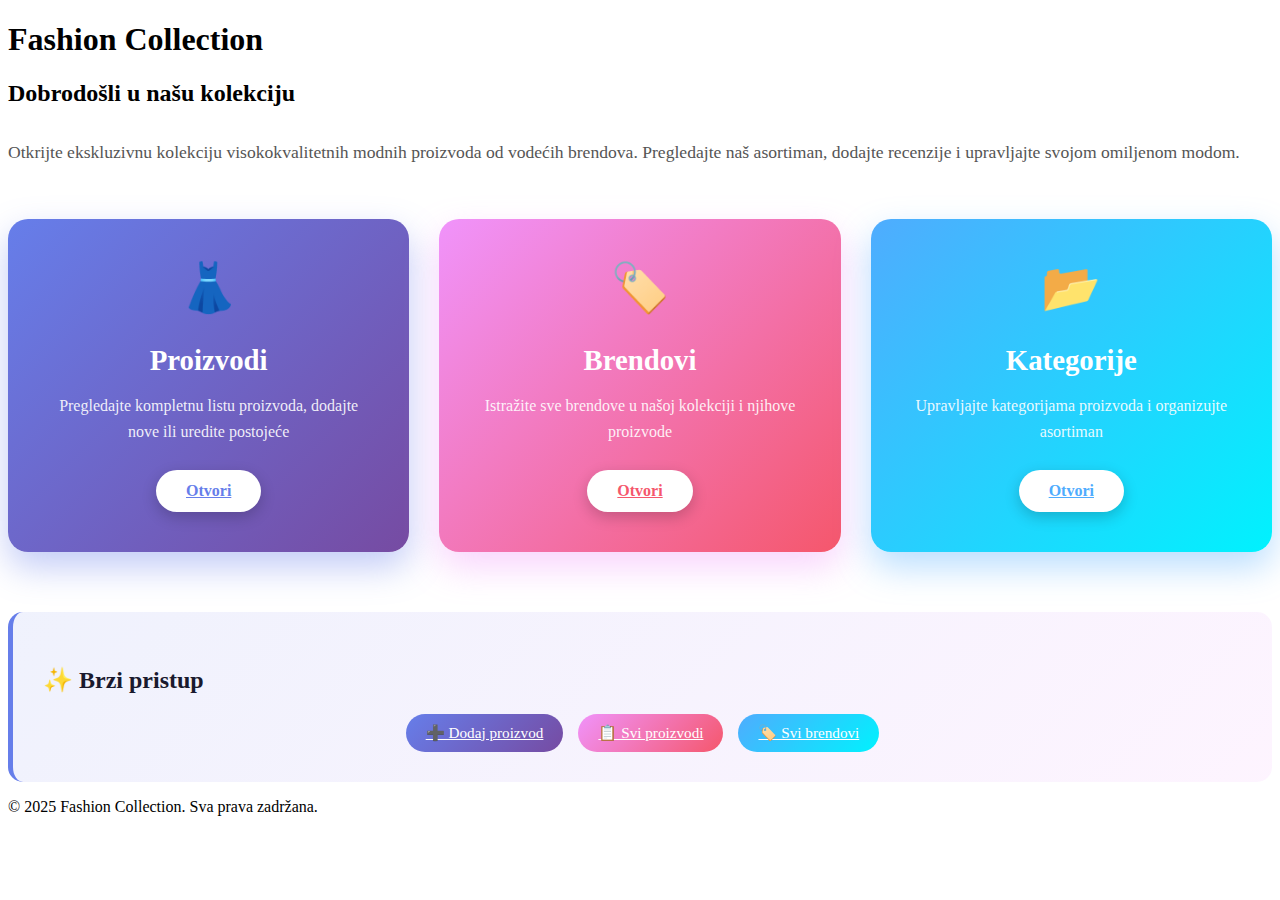
<file: src/main/resources/templates/index.html>
<!DOCTYPE html>
<html xmlns:th="http://www.thymeleaf.org">
<head>
    <meta charset="UTF-8">
    <title>Fashion Collection</title>
    <link rel="stylesheet" th:href="@{/style.css}">
</head>
<body>

<header>
    <h1>Fashion Collection</h1>
</header>

<div class="container">
    <h2>Dobrodošli u našu kolekciju</h2>
    <p style="font-size: 1.1em; color: #555; line-height: 1.8; margin: 30px 0;">
        Otkrijte ekskluzivnu kolekciju visokokvalitetnih modnih proizvoda od vodećih brendova.
        Pregledajte naš asortiman, dodajte recenzije i upravljajte svojom omiljenom modom.
    </p>

    <div style="display: grid; grid-template-columns: repeat(auto-fit, minmax(250px, 1fr)); gap: 30px; margin-top: 50px;">

        <!-- Proizvodi kartica -->
        <div style="background: linear-gradient(135deg, #667eea 0%, #764ba2 100%); padding: 40px; border-radius: 20px; box-shadow: 0 15px 35px rgba(102, 126, 234, 0.4); transition: all 0.3s ease; text-align: center;">
            <div style="font-size: 3em; margin-bottom: 20px;">👗</div>
            <h3 style="color: #fff; font-family: 'Playfair Display', serif; font-size: 1.8em; margin-bottom: 15px;">Proizvodi</h3>
            <p style="color: rgba(255,255,255,0.9); margin-bottom: 25px; line-height: 1.6;">Pregledajte kompletnu listu proizvoda, dodajte nove ili uredite postojeće</p>
            <a href="/products" style="background: #fff; color: #667eea; padding: 12px 30px; border-radius: 50px; font-weight: 600; display: inline-block; box-shadow: 0 5px 15px rgba(0,0,0,0.2);">Otvori</a>
        </div>

        <!-- Brendovi kartica -->
        <div style="background: linear-gradient(135deg, #f093fb 0%, #f5576c 100%); padding: 40px; border-radius: 20px; box-shadow: 0 15px 35px rgba(240, 147, 251, 0.4); transition: all 0.3s ease; text-align: center;">
            <div style="font-size: 3em; margin-bottom: 20px;">🏷️</div>
            <h3 style="color: #fff; font-family: 'Playfair Display', serif; font-size: 1.8em; margin-bottom: 15px;">Brendovi</h3>
            <p style="color: rgba(255,255,255,0.9); margin-bottom: 25px; line-height: 1.6;">Istražite sve brendove u našoj kolekciji i njihove proizvode</p>
            <a href="/listBrands" style="background: #fff; color: #f5576c; padding: 12px 30px; border-radius: 50px; font-weight: 600; display: inline-block; box-shadow: 0 5px 15px rgba(0,0,0,0.2);">Otvori</a>
        </div>

        <!-- Kategorije kartica -->
        <div style="background: linear-gradient(135deg, #4facfe 0%, #00f2fe 100%); padding: 40px; border-radius: 20px; box-shadow: 0 15px 35px rgba(79, 172, 254, 0.4); transition: all 0.3s ease; text-align: center;">
            <div style="font-size: 3em; margin-bottom: 20px;">📂</div>
            <h3 style="color: #fff; font-family: 'Playfair Display', serif; font-size: 1.8em; margin-bottom: 15px;">Kategorije</h3>
            <p style="color: rgba(255,255,255,0.9); margin-bottom: 25px; line-height: 1.6;">Upravljajte kategorijama proizvoda i organizujte asortiman</p>
            <a href="/categories" style="background: #fff; color: #4facfe; padding: 12px 30px; border-radius: 50px; font-weight: 600; display: inline-block; box-shadow: 0 5px 15px rgba(0,0,0,0.2);">Otvori</a>
        </div>

    </div>

    <div style="margin-top: 60px; padding: 30px; background: linear-gradient(135deg, rgba(102, 126, 234, 0.1) 0%, rgba(240, 147, 251, 0.1) 100%); border-radius: 15px; border-left: 5px solid #667eea;">
        <h3 style="color: #1a1a2e; font-family: 'Playfair Display', serif; font-size: 1.5em; margin-bottom: 15px;">✨ Brzi pristup</h3>
        <div style="display: flex; gap: 15px; flex-wrap: wrap; justify-content: center; margin-top: 20px;">
            <a href="/products/add" style="background: linear-gradient(135deg, #667eea 0%, #764ba2 100%); color: #fff; padding: 10px 20px; border-radius: 50px; font-size: 0.95em;">➕ Dodaj proizvod</a>
            <a href="/products" style="background: linear-gradient(135deg, #f093fb 0%, #f5576c 100%); color: #fff; padding: 10px 20px; border-radius: 50px; font-size: 0.95em;">📋 Svi proizvodi</a>
            <a href="/listBrands" style="background: linear-gradient(135deg, #4facfe 0%, #00f2fe 100%); color: #fff; padding: 10px 20px; border-radius: 50px; font-size: 0.95em;">🏷️ Svi brendovi</a>
        </div>
    </div>
</div>

<footer>
    <p>&copy; 2025 Fashion Collection. Sva prava zadržana.</p>
</footer>

<style>
    /* Hover efekti za kartice */
    .container > div > div {
        transition: transform 0.3s ease;
    }

    .container > div > div:hover {
        transform: translateY(-10px) scale(1.02);
    }

    /* Dodatne animacije */
    @keyframes float {
        0%, 100% { transform: translateY(0); }
        50% { transform: translateY(-10px); }
    }

    .container > div > div > div {
        animation: float 3s ease-in-out infinite;
    }

    /* Responsivnost */
    @media (max-width: 768px) {
        .container > div {
            grid-template-columns: 1fr;
        }
    }
</style>

</body>
</html><!-- src/main/resources/templates/index.html -->
</file>
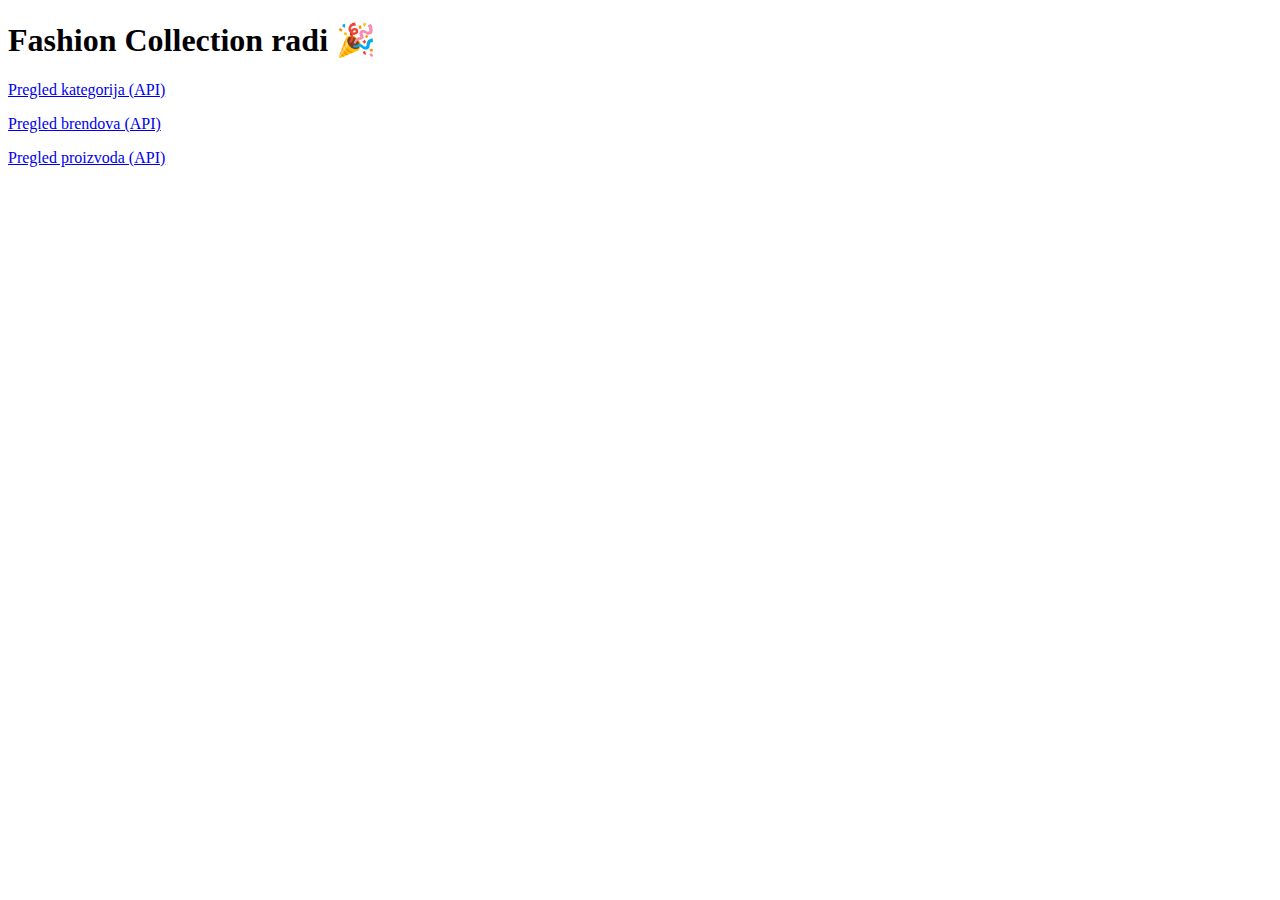
<file: fashioncollection/src/main/resources/templates/index.html>
<!DOCTYPE html>
<html xmlns:th="http://www.thymeleaf.org">
<head>
    <meta charset="UTF-8">
    <title>Fashion Collection</title>
    <link rel="stylesheet" th:href="@{/style.css}">
</head>
<body>

<div class="container">

    <h1>Fashion Collection radi 🎉</h1>

    <p><a href="/api/categories">Pregled kategorija (API)</a></p>
    <p><a href="/api/brands">Pregled brendova (API)</a></p>
    <p><a href="/api/products">Pregled proizvoda (API)</a></p>

</div>

</body>
</html>
</file>
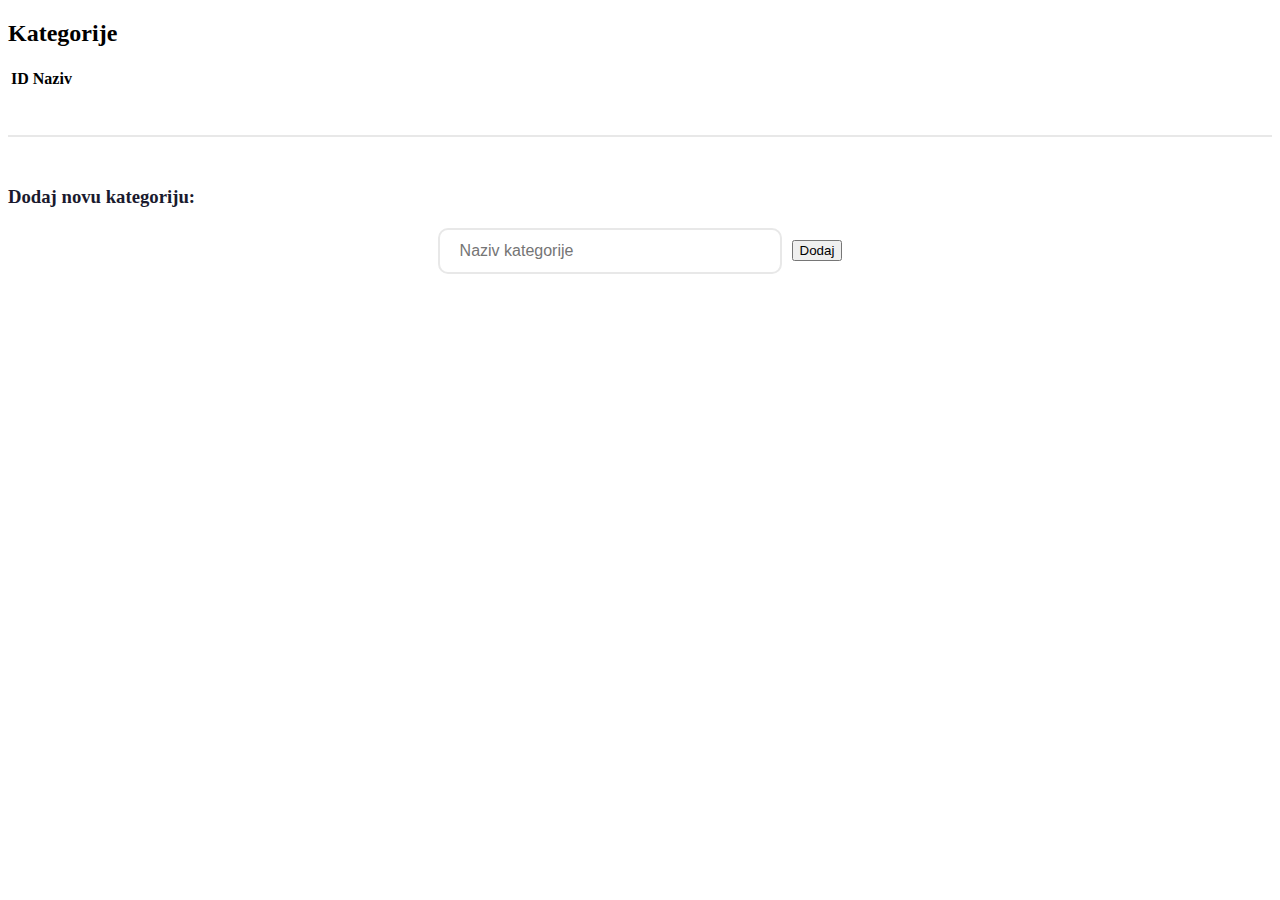
<file: src/main/resources/templates/categories.html>
<!DOCTYPE html>
<html xmlns:th="http://www.thymeleaf.org">
<head>
    <title>Kategorije</title>
    <link rel="stylesheet" th:href="@{/style.css}">

    <style>
        .form-section {
            margin-top: 40px;
            padding-top: 30px;
            border-top: 2px solid #e8e8e8;
        }

        .form-section h3 {
            font-family: 'Playfair Display', serif;
            color: #1a1a2e;
            margin-bottom: 20px;
        }

        form {
            display: flex;
            gap: 10px;
            align-items: center;
            justify-content: center;
        }

        form input[type="text"] {
            padding: 12px 20px;
            border: 2px solid #e8e8e8;
            border-radius: 10px;
            font-size: 1em;
            font-family: 'Montserrat', sans-serif;
            transition: all 0.3s ease;
            min-width: 300px;
        }

        form input[type="text"]:focus {
            outline: none;
            border-color: #667eea;
            box-shadow: 0 0 0 3px rgba(102, 126, 234, 0.1);
        }

        form button {
            margin: 0;
        }
    </style>
</head>
<body>

<h2>Kategorije</h2>

<table>
    <thead>
    <tr>
        <th>ID</th>
        <th>Naziv</th>
    </tr>
    </thead>
    <tbody>
    <tr th:each="c : ${categories}">
        <td th:text="${c.id}"></td>
        <td th:text="${c.name}"></td>
    </tr>
    </tbody>
</table>

<div class="form-section">
    <h3>Dodaj novu kategoriju:</h3>
    <form method="post" th:action="@{/categories/add}">
        <input type="text" name="name" placeholder="Naziv kategorije" required />
        <button type="submit">Dodaj</button>
    </form>
</div>

</body>
</html>
</file>
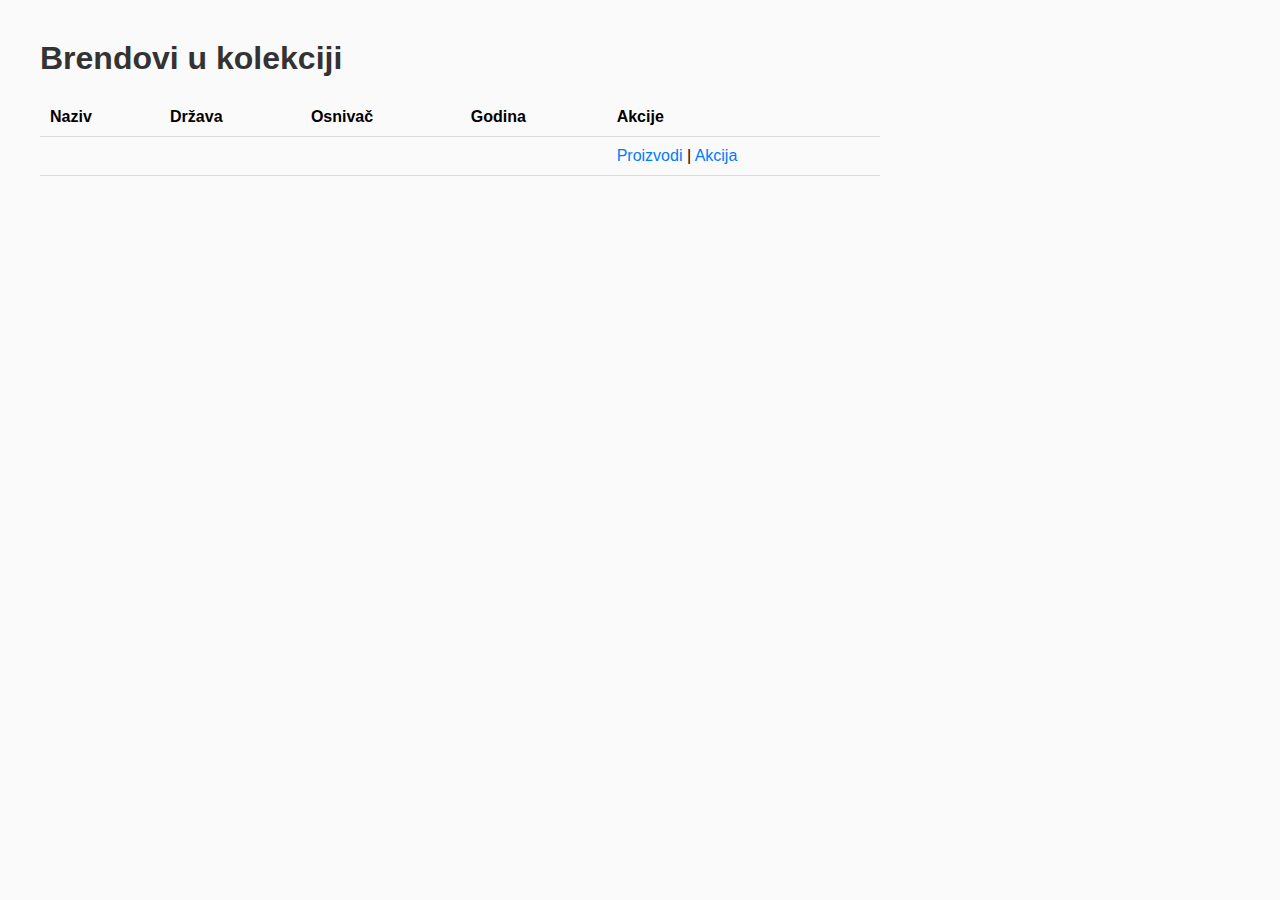
<file: src/main/resources/templates/listBrands.html>
<!DOCTYPE html>
<html xmlns:th="http://www.thymeleaf.org">
<head>
    <meta charset="UTF-8">
    <title>Fashion Collection - Brendovi</title>
    <link rel="stylesheet" th:href="@{/style.css}">

    <style>
        body { font-family: Arial; margin: 40px; background: #fafafa; }
        h1 { color: #333; }
        table { width: 70%; border-collapse: collapse; margin-top: 20px; }
        th, td { padding: 10px; border-bottom: 1px solid #ddd; text-align: left; }
        a { text-decoration: none; color: #007bff; }
        a:hover { text-decoration: underline; }
    </style>
</head>
<body>
<h1>Brendovi u kolekciji</h1>
<table>
    <tr>
        <th>Naziv</th>
        <th>Država</th>
        <th>Osnivač</th>
        <th>Godina</th>
        <th>Akcije</th>
    </tr>
    <tr th:each="brand : ${brands}">
        <td th:text="${brand.name}"></td>
        <td th:text="${brand.country}"></td>
        <td th:text="${brand.founder}"></td>
        <td th:text="${brand.foundedYear}"></td>
        <td>
            <a th:href="@{/products/{id}(id=${brand.id})}">Proizvodi</a> |
            <a th:href="@{/brands/action/{id}(id=${brand.id})}">Akcija</a>
        </td>
    </tr>
</table>
</body>
</html>
</file>
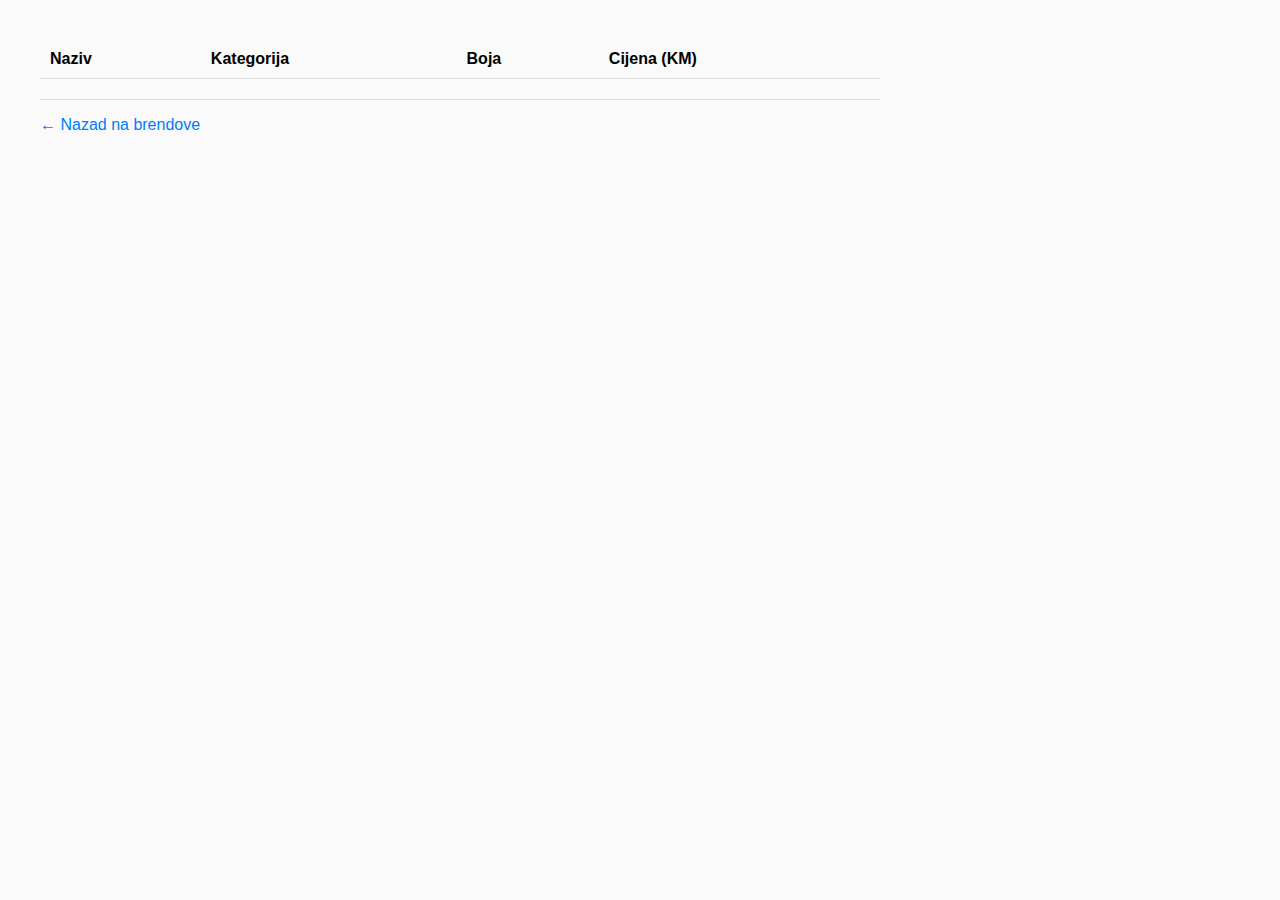
<file: src/main/resources/templates/listProducts.html>
<!DOCTYPE html>
<html xmlns:th="http://www.thymeleaf.org">
<head>
    <meta charset="UTF-8">
    <title th:text="${brand.name} + ' - Proizvodi'">Proizvodi</title>
    <link rel="stylesheet" th:href="@{/style.css}">

    <style>
        body { font-family: Arial; margin: 40px; background: #fafafa; }
        h1 { color: #333; }
        table { width: 70%; border-collapse: collapse; margin-top: 20px; }
        th, td { padding: 10px; border-bottom: 1px solid #ddd; text-align: left; }
        a { text-decoration: none; color: #007bff; }
    </style>
</head>
<body>
<h1 th:text="'Proizvodi brenda ' + ${brand.name}"></h1>
<table>
    <tr>
        <th>Naziv</th>
        <th>Kategorija</th>
        <th>Boja</th>
        <th>Cijena (KM)</th>
    </tr>
    <tr th:each="product : ${brand.products}">
        <td th:text="${product.name}"></td>
        <td th:text="${product.category}"></td>
        <td th:text="${product.color}"></td>
        <td th:text="${product.price}"></td>
    </tr>
</table>
<p><a href="/brands">← Nazad na brendove</a></p>
</body>
</html>
</file>
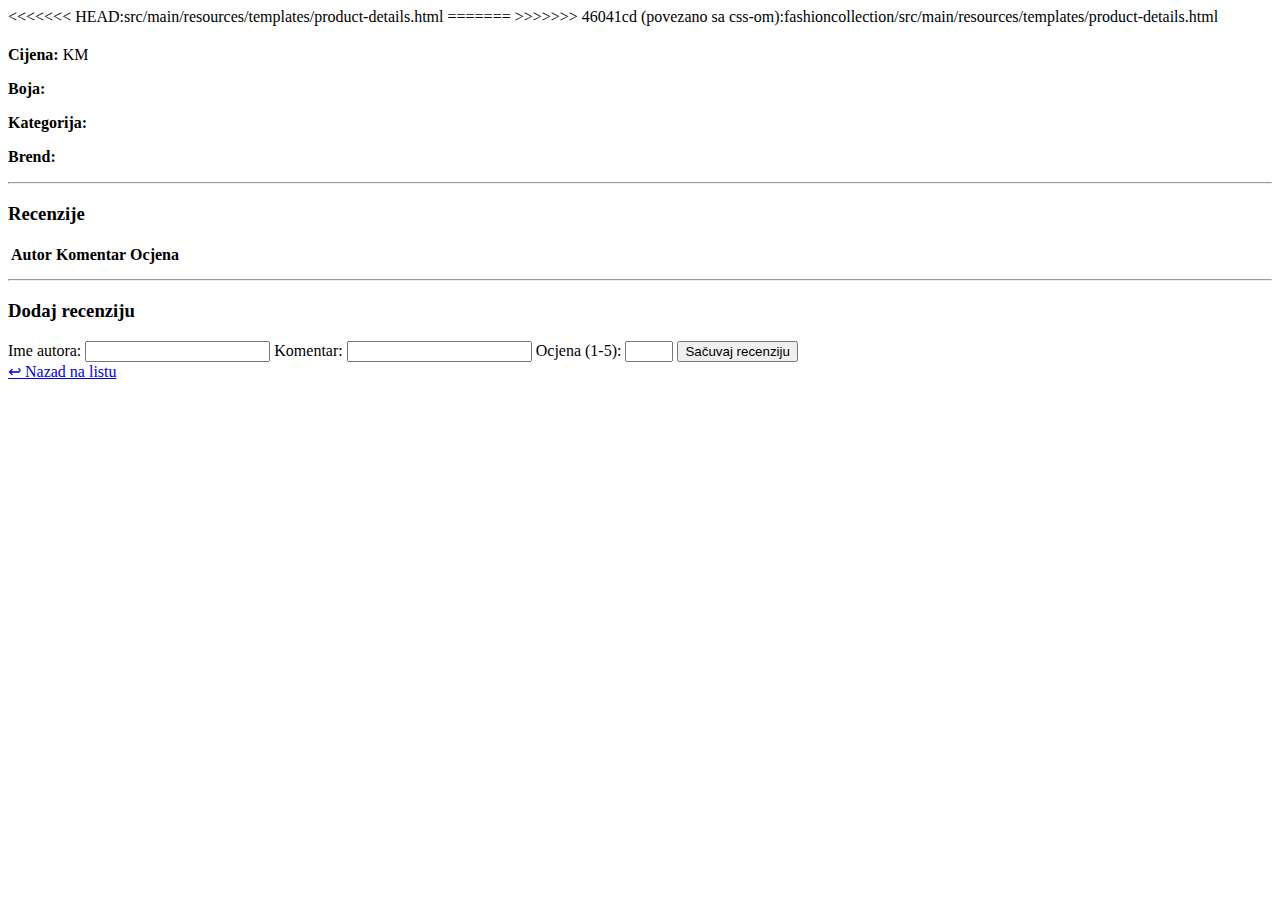
<file: src/main/resources/templates/product-details.html>
<!DOCTYPE html>
<html xmlns:th="http://www.thymeleaf.org">
<head>
    <meta charset="UTF-8">
    <title>Detalji proizvoda</title>
    <link rel="stylesheet" th:href="@{/style.css}">
<<<<<<< HEAD:src/main/resources/templates/product-details.html

=======
>>>>>>> 46041cd (povezano sa css-om):fashioncollection/src/main/resources/templates/product-details.html
</head>
<body>

<div class="container">

    <h2 th:text="${product.name}"></h2>

    <p><b>Cijena:</b> <span th:text="${product.price}"></span> KM</p>
    <p><b>Boja:</b> <span th:text="${product.color}"></span></p>
    <p><b>Kategorija:</b> <span th:text="${product.category.name}"></span></p>
    <p><b>Brend:</b> <span th:text="${product.brand.name}"></span></p>

    <hr>

    <h3>Recenzije</h3>

    <table>
        <thead>
        <tr>
            <th>Autor</th>
            <th>Komentar</th>
            <th>Ocjena</th>
        </tr>
        </thead>
        <tbody>
        <tr th:each="r : ${reviews}">
            <td th:text="${r.author}"></td>
            <td th:text="${r.comment}"></td>
            <td th:text="${r.rating}"></td>
        </tr>
        </tbody>
    </table>

    <hr>

    <h3>Dodaj recenziju</h3>

    <form th:action="@{/products/{id}/reviews(id=${product.id})}" method="post" th:object="${newReview}">
        <label>Ime autora:</label>
        <input type="text" th:field="*{author}" required>

        <label>Komentar:</label>
        <input type="text" th:field="*{comment}" required>

        <label>Ocjena (1-5):</label>
        <input type="number" th:field="*{rating}" min="1" max="5" required>

        <button type="submit">Sačuvaj recenziju</button>
    </form>

    <a href="/products">↩ Nazad na listu</a>

</div>

</body>
</html>
</file>
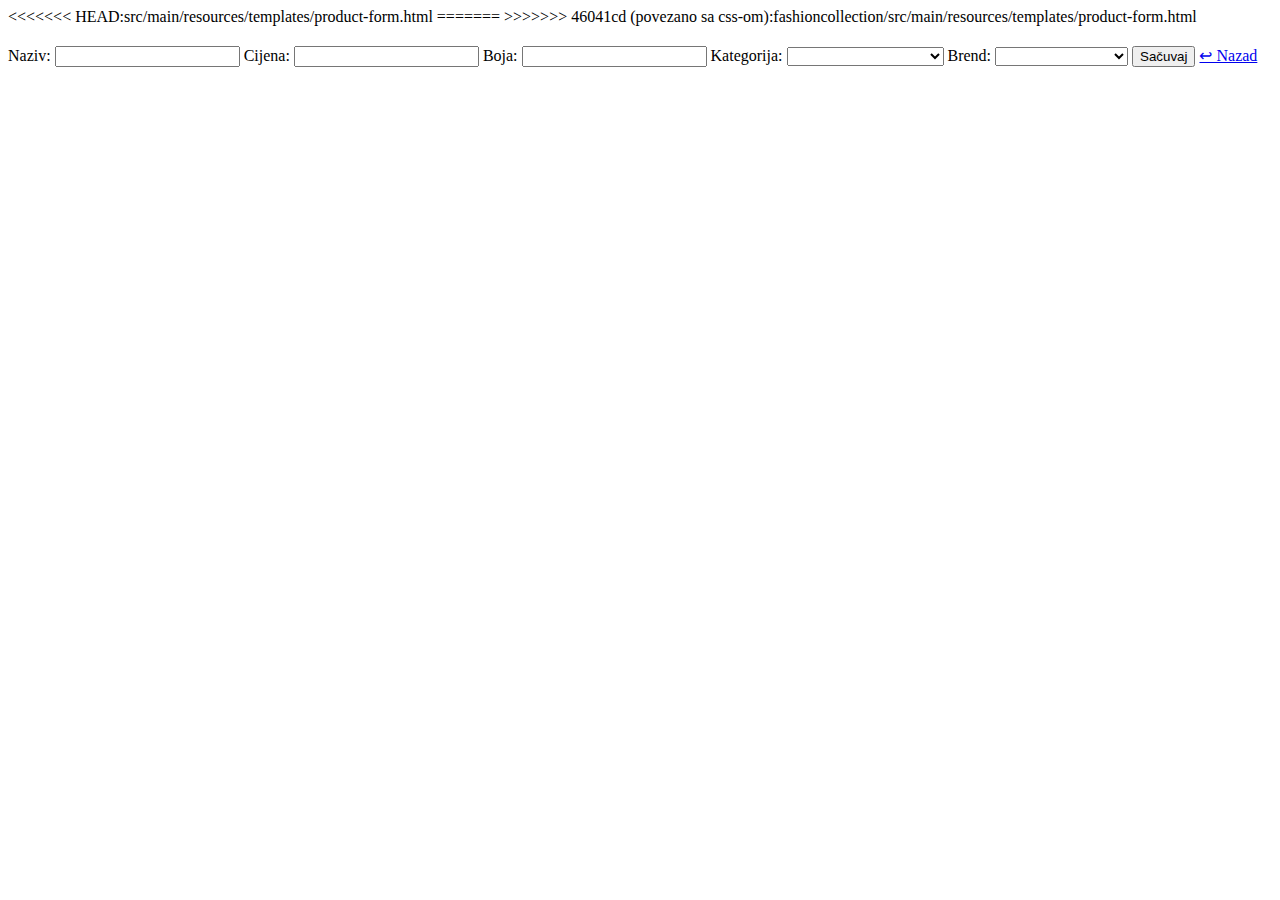
<file: src/main/resources/templates/product-form.html>
<!DOCTYPE html>
<html xmlns:th="http://www.thymeleaf.org">
<head>
    <meta charset="UTF-8">
    <title>Dodaj / Uredi proizvod</title>
    <link rel="stylesheet" th:href="@{/style.css}">
<<<<<<< HEAD:src/main/resources/templates/product-form.html

=======
>>>>>>> 46041cd (povezano sa css-om):fashioncollection/src/main/resources/templates/product-form.html
</head>

<body>
<div class="container">

    <h2 th:text="${product.id} == null ? '➕ Dodaj proizvod' : '✏️ Uredi proizvod'"></h2>

    <form th:action="@{/products/save}" th:object="${product}" method="post">
        <input type="hidden" th:field="*{id}"/>

        <label>Naziv:</label>
        <input type="text" th:field="*{name}" required/>

        <label>Cijena:</label>
        <input type="number" th:field="*{price}" step="0.01" required/>

        <label>Boja:</label>
        <input type="text" th:field="*{color}" required/>

        <label>Kategorija:</label>
        <select th:field="*{category.id}" required>
            <option value="" disabled>-- Odaberi kategoriju --</option>
            <option th:each="c : ${categories}" th:value="${c.id}" th:text="${c.name}"></option>
        </select>

        <label>Brend:</label>
        <select th:field="*{brand.id}" required>
            <option value="" disabled>-- Odaberi brend --</option>
            <option th:each="b : ${brands}" th:value="${b.id}" th:text="${b.name}"></option>
        </select>

        <button type="submit">Sačuvaj</button>
        <a href="/products">↩ Nazad</a>
    </form>

</div>
</body>
</html>
</file>
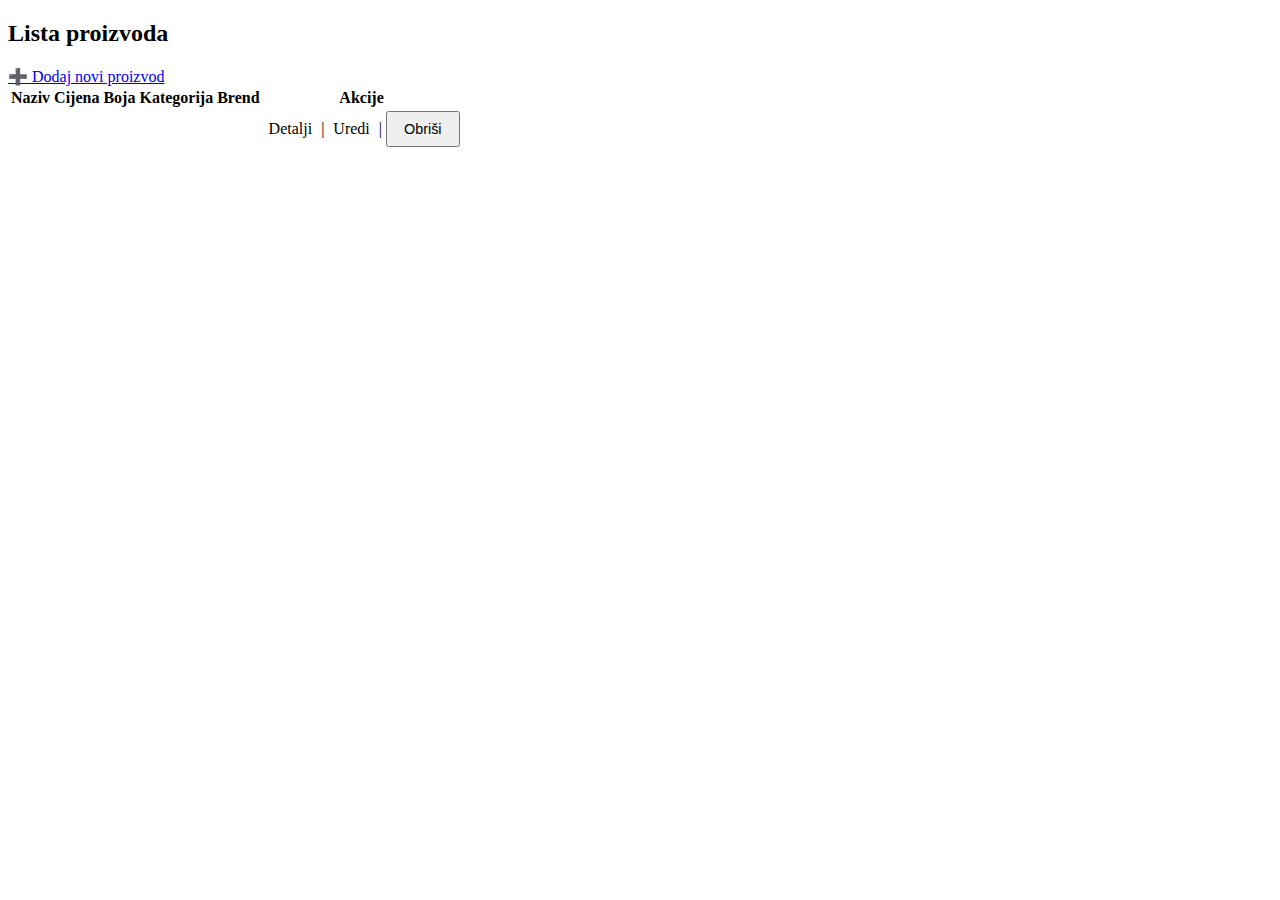
<file: src/main/resources/templates/products.html>
<!DOCTYPE html>
<html xmlns:th="http://www.thymeleaf.org">
<head>
    <title>Lista proizvoda</title>
    <link rel="stylesheet" th:href="@{/style.css}">

    <style>
        .actions-cell {
            white-space: nowrap;
        }

        .actions-cell a {
            margin: 0 5px;
        }

        .actions-cell form {
            display: inline;
            margin: 0;
        }

        .actions-cell button {
            margin: 0;
            padding: 8px 16px;
            font-size: 0.9em;
        }
    </style>
</head>

<body>

<h2>Lista proizvoda</h2>

<a href="/products/add">➕ Dodaj novi proizvod</a>


<table>
    <thead>
    <tr>
        <th>Naziv</th>
        <th>Cijena</th>
        <th>Boja</th>
        <th>Kategorija</th>
        <th>Brend</th>
        <th>Akcije</th>
    </tr>
    </thead>

    <tbody>
    <tr th:each="p : ${products}">
        <td th:text="${p.name}"></td>
        <td th:text="${p.price}"></td>
        <td th:text="${p.color}"></td>
        <td th:text="${p.category.name}"></td>
        <td th:text="${p.brand.name}"></td>
        <td class="actions-cell">
            <a th:href="@{/products/{id}(id=${p.id})}">Detalji</a>
            |
            <a th:href="@{/products/edit/{id}(id=${p.id})}">Uredi</a>
            |
            <form th:action="@{/products/delete/{id}(id=${p.id})}"
                  method="post" style="display:inline;">
                <button type="submit"
                        onclick="return confirm('Da li sigurno želiš obrisati ovaj proizvod?')">
                    Obriši
                </button>
            </form>
        </td>
    </tr>
    </tbody>
</table>

</body>
</html>
</file>
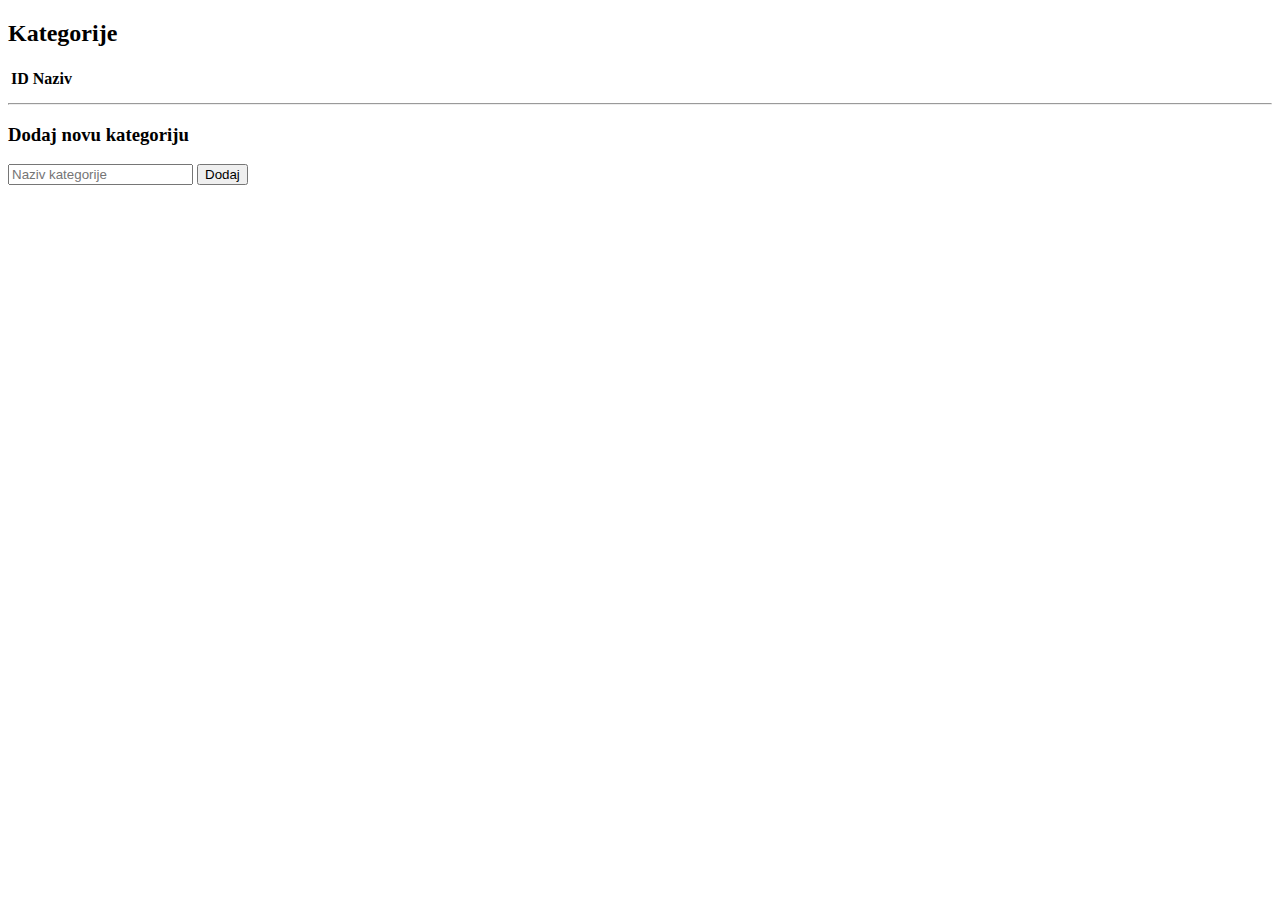
<file: fashioncollection/src/main/resources/templates/categories.html>
<!DOCTYPE html>
<html xmlns:th="http://www.thymeleaf.org">
<head>
    <meta charset="UTF-8">
    <title>Kategorije</title>
    <link rel="stylesheet" th:href="@{/style.css}">
</head>
<body>

<div class="container">

    <h2>Kategorije</h2>

    <table>
        <tr>
            <th>ID</th>
            <th>Naziv</th>
        </tr>
        <tr th:each="c : ${categories}">
            <td th:text="${c.id}"></td>
            <td th:text="${c.name}"></td>
        </tr>
    </table>

    <hr>

    <h3>Dodaj novu kategoriju</h3>
    <form method="post" th:action="@{/categories/add}">
        <input type="text" name="name" placeholder="Naziv kategorije" required />
        <button type="submit">Dodaj</button>
    </form>

</div>

</body>
</html>
</file>
